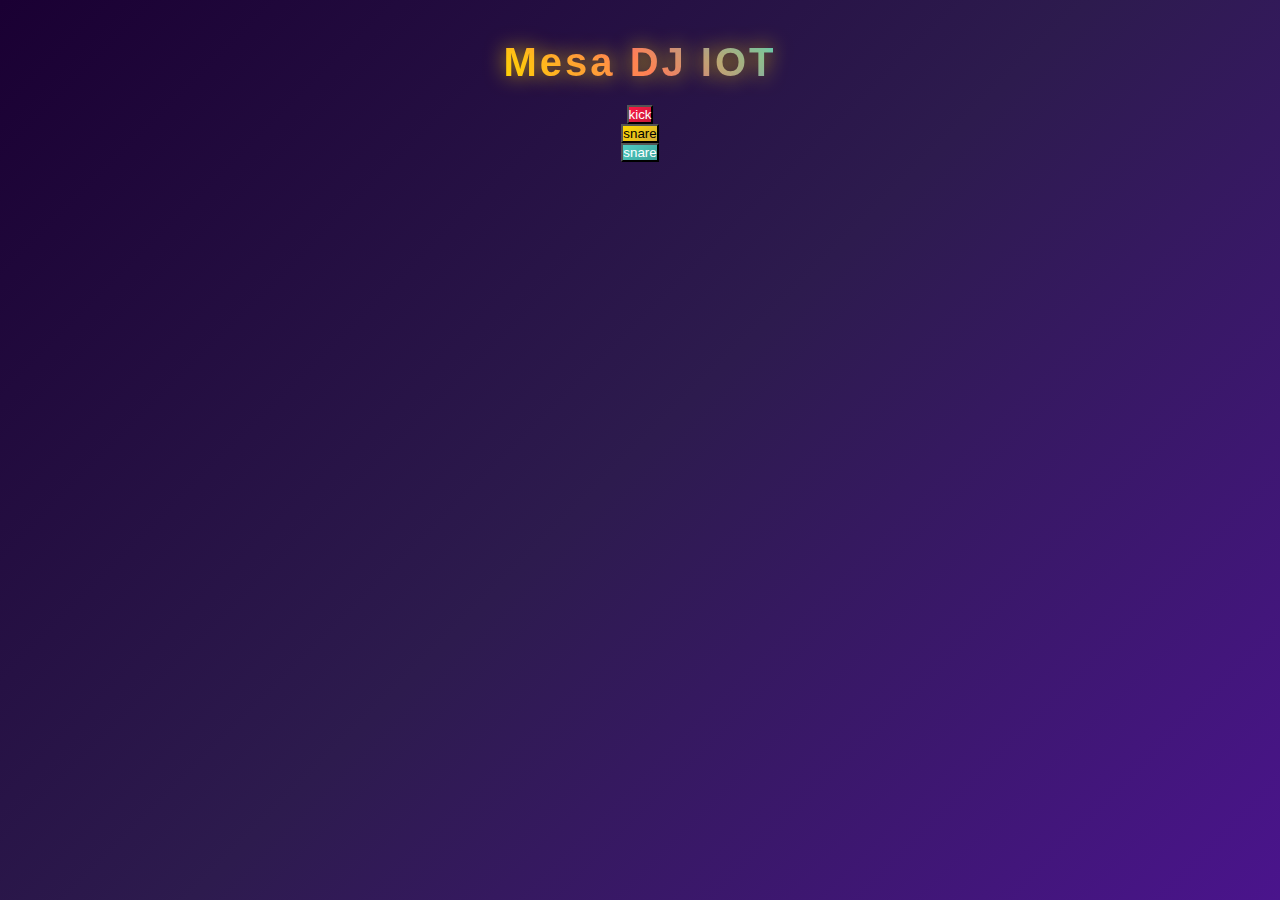
<file: index.html>
<!DOCTYPE html>
<html lang="pt-BR">
<link rel="stylesheet" href="style.css">
<head>
  <meta charset="UTF-8">
  <title>Controle do LED e Ultrassom</title>
</head>
<body>

  <h1>Mesa DJ IOT</h1>

  <button id="botao-kick" class=kick onclick="mudarEstado()">kick</button>
  <button id="botao-snare" class=snare onclick="mudarEstado()">snare</button>
  <button id="botao-hihat" class=hihat onclick="mudarEstado()">snare</button>

  <script>
    let estado = 0; // 0 = desligado, 1 = ligado
    let valor = 0;  // distância

    async function mudarEstado() {
      estado = estado === 0 ? 1 : 0;
      enviarDados();
    }

    async function enviarDados() {
      const botao = document.getElementById('botao-kick');
      botao.disabled = true;

      try {
        const resposta = await fetch(`iot.php?estado=${estado}&valor=${valor}`);
        const texto = await resposta.text();
        console.log(texto);
        
      } catch (erro) {
        console.error('Erro:', erro);
      }

      botao.disabled = false;
    }
  </script>

</body>
</html>
</file>
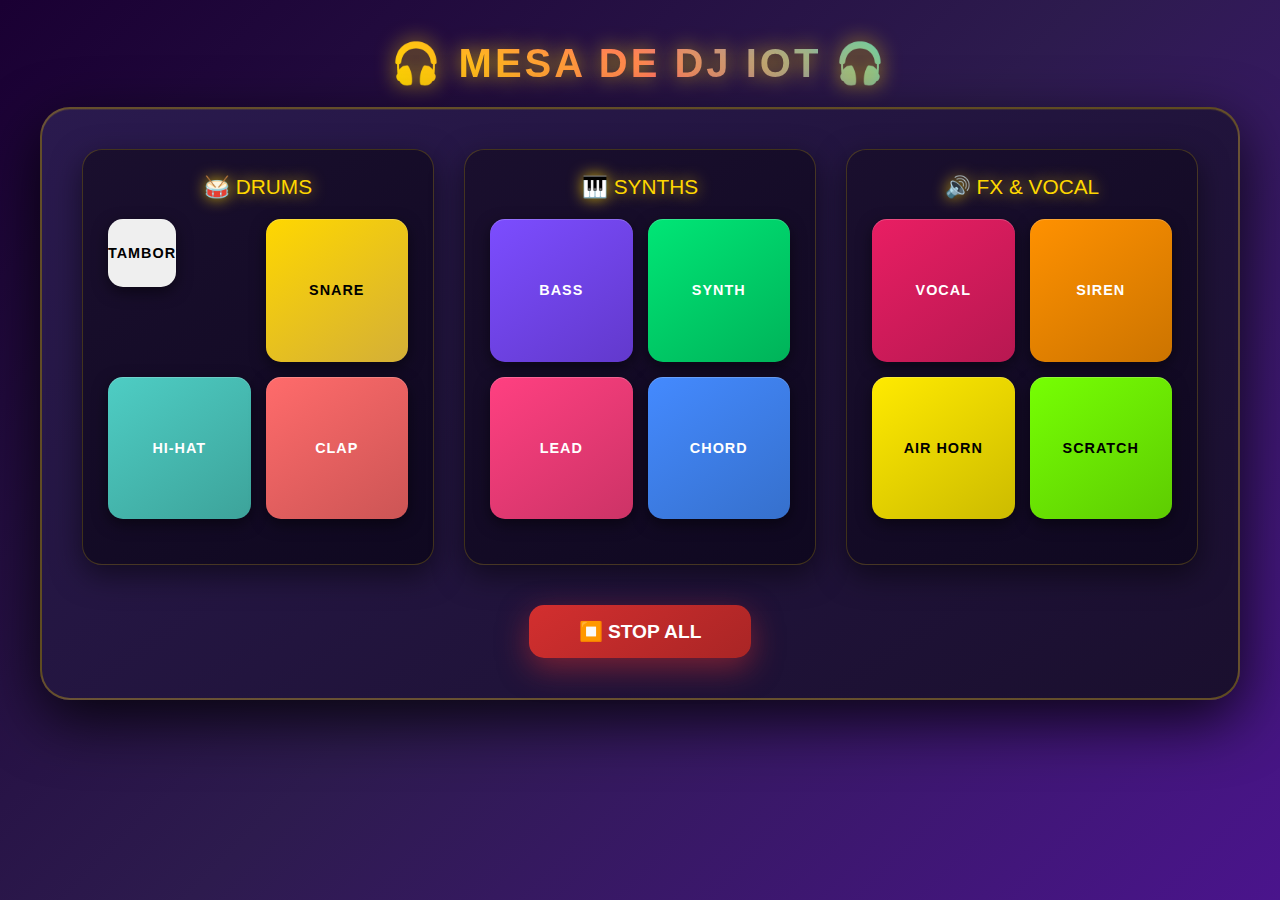
<file: inndex.html>
<!DOCTYPE html>
<html lang="pt-BR">
<head>
    <meta charset="UTF-8">
    <meta name="viewport" content="width=device-width, initial-scale=1.0">
    <title>Mesa de DJ iot</title>
    <style>
        * {
            margin: 0;
            padding: 0;
            box-sizing: border-box;
        }

        body {
            font-family: 'Arial', sans-serif;
            background: linear-gradient(135deg, #1a0033 0%, #2d1b4e 50%, #4a148c 100%);
            min-height: 100vh;
            display: flex;
            flex-direction: column;
            align-items: center;
            padding: 20px;
            color: #fff;
        }

        h1 {
            margin: 20px 0;
            font-size: 2.5em;
            text-shadow: 0 0 20px rgba(255, 215, 0, 0.7);
            letter-spacing: 3px;
            background: linear-gradient(45deg, #ffd700, #ff6b6b, #4ecdc4);
            -webkit-background-clip: text;
            -webkit-text-fill-color: transparent;
            background-clip: text;
        }

        .dj-mixer {
            background: linear-gradient(145deg, #2a1a4e, #1a0f2e);
            border-radius: 30px;
            padding: 40px;
            box-shadow: 0 20px 60px rgba(0, 0, 0, 0.8),
                        inset 0 1px 0 rgba(255, 215, 0, 0.1);
            max-width: 1200px;
            width: 100%;
            border: 2px solid rgba(255, 215, 0, 0.3);
        }

        .deck-section {
            display: grid;
            grid-template-columns: repeat(auto-fit, minmax(250px, 1fr));
            gap: 30px;
            margin-bottom: 40px;
        }

        .deck {
            background: linear-gradient(145deg, #1a0f2e, #0f0820);
            border-radius: 20px;
            padding: 25px;
            box-shadow: 0 10px 30px rgba(0, 0, 0, 0.5);
            border: 1px solid rgba(255, 215, 0, 0.2);
        }

        .deck-title {
            text-align: center;
            margin-bottom: 20px;
            font-size: 1.3em;
            color: #ffd700;
            text-shadow: 0 0 15px rgba(255, 215, 0, 0.8);
        }

        .pad-grid {
            display: grid;
            grid-template-columns: repeat(2, 1fr);
            gap: 15px;
            margin-bottom: 20px;
        }

        .pad {
            aspect-ratio: 1;
            border: none;
            border-radius: 15px;
            font-size: 0.9em;
            font-weight: bold;
            cursor: pointer;
            transition: all 0.1s ease;
            text-transform: uppercase;
            letter-spacing: 1px;
            box-shadow: 0 5px 15px rgba(0, 0, 0, 0.5),
                        inset 0 1px 0 rgba(255, 255, 255, 0.2);
        }

        .pad:active {
            transform: scale(0.95);
            box-shadow: 0 2px 8px rgba(0, 0, 0, 0.5),
                        inset 0 2px 5px rgba(0, 0, 0, 0.5);
        }

        .pad.playing {
            animation: pulse 0.3s ease;
            box-shadow: 0 0 30px currentColor;
        }

        @keyframes pulse {
            0%, 100% { transform: scale(1); }
            50% { transform: scale(1.05); }
        }

        .tambor { background: linear-gradient(145deg, #ff1744, #c41c3b); color: white; }
        .snare { background: linear-gradient(145deg, #ffd700, #d4af37); color: black; }
        .hihat { background: linear-gradient(145deg, #4ecdc4, #3da39a); color: white; }
        .clap { background: linear-gradient(145deg, #ff6b6b, #cc5555); color: white; }

        .bass { background: linear-gradient(145deg, #7c4dff, #6239cc); color: white; }
        .synth { background: linear-gradient(145deg, #00e676, #00b359); color: white; }
        .lead { background: linear-gradient(145deg, #ff4081, #cc3366); color: white; }
        .chord { background: linear-gradient(145deg, #448aff, #3670cc); color: white; }

        .vocal { background: linear-gradient(145deg, #e91e63, #b71851); color: white; }
        .siren { background: linear-gradient(145deg, #ff9100, #cc7400); color: white; }
        .horn { background: linear-gradient(145deg, #ffea00, #ccbb00); color: black; }
        .scratch { background: linear-gradient(145deg, #76ff03, #5ecc02); color: black; }

        .stop-all {
            margin-top: 30px;
            text-align: center;
        }

        .stop-all button {
            padding: 15px 50px;
            font-size: 1.2em;
            font-weight: bold;
            background: linear-gradient(145deg, #d32f2f, #a92525);
            color: white;
            border: none;
            border-radius: 15px;
            cursor: pointer;
            text-transform: uppercase;
            box-shadow: 0 10px 30px rgba(211, 47, 47, 0.5);
            transition: all 0.2s ease;
        }

        .stop-all button:hover {
            transform: translateY(-2px);
            box-shadow: 0 15px 40px rgba(211, 47, 47, 0.7);
        }

        .stop-all button:active {
            transform: translateY(0);
        }
    </style>
</head>
<body>
    <h1>🎧 MESA DE DJ IOT 🎧</h1>
    
    <div class="dj-mixer">
        <div class="deck-section">
            <!-- DECK 1: DRUMS -->
            <div class="deck">
                <div class="deck-title">🥁 DRUMS</div>
                <div class="pad-grid">
                    <form id="botoesvalor" action="iot.php">
                        <button class="pad kick" data-sound="kick" type="submit" name="tambor" value="tambor">tambor</button>
                    </form>
                    <button class="pad snare" data-sound="snare">Snare</button>
                    <button class="pad hihat" data-sound="hihat">Hi-Hat</button>
                    <button class="pad clap" data-sound="clap">Clap</button>
                </div>
            </div>

            <!-- DECK 2: SYNTHS -->
            <div class="deck">
                <div class="deck-title">🎹 SYNTHS</div>
                <div class="pad-grid">
                    <button class="pad bass" data-sound="bass">Bass</button>
                    <button class="pad synth" data-sound="synth">Synth</button>
                    <button class="pad lead" data-sound="lead">Lead</button>
                    <button class="pad chord" data-sound="chord">Chord</button>
                </div>
            </div>

            <!-- DECK 3: FX -->
            <div class="deck">
                <div class="deck-title">🔊 FX & VOCAL</div>
                <div class="pad-grid">
                    <button class="pad vocal" data-sound="vocal">Vocal</button>
                    <button class="pad siren" data-sound="siren">Siren</button>
                    <button class="pad horn" data-sound="horn">Air Horn</button>
                    <button class="pad scratch" data-sound="scratch">Scratch</button>
                </div>
            </div>
        </div>

        <div class="stop-all">
            <button id="stopAll">⏹️ STOP ALL</button>
        </div>
    </div>

    <script>
        // Event listeners para os pads (apenas visual)
        document.querySelectorAll('.pad').forEach(pad => {
            pad.addEventListener('click', function() {
                this.classList.add('playing');
                setTimeout(() => this.classList.remove('playing'), 300);
            });
        });

        
        document.getElementById('stopAll').addEventListener('click', function() {
            document.querySelectorAll('.pad').forEach(pad => {
                pad.classList.remove('playing');
            });
        });

        // Suporte para teclado
        document.addEventListener('keydown', function(e) {
            const keyMap = {
                'q': 'tambor', 'w': 'snare', 'e': 'hihat', 'r': 'clap',
                'a': 'bass', 's': 'synth', 'd': 'lead', 'f': 'chord',
                'z': 'vocal', 'x': 'siren', 'c': 'horn', 'v': 'scratch'
            };
            
            if (keyMap[e.key]) {
                const pad = document.querySelector(`[data-sound="${keyMap[e.key]}"]`);
                if (pad) pad.click();
            }
        });

        const form = document.getElementById('botoesvalor');
        form.addEventListener('submit', async (event) => {
            event.preventDefault(); // Impede o envio padrão (que recarregaria a página)

            try {
                // Pega todos os dados do formulário
                const dadosFormulario = new FormData(form);

                // Converte o FormData em uma string de parâmetros (ex: ?usuario=Joao&idade=25)
                const params = new URLSearchParams(dadosFormulario);

                // Faz a requisição GET (acrescentando os parâmetros na URL)
                const resposta = await fetch(`${form.action}?${params.toString()}`, {
                    method: 'GET'
                });

                if (!resposta.ok) {
                    throw new Error(`Erro HTTP: ${resposta.status}`);
                }

                const data = await resposta.text();
                console.log('✅ Sucesso:', data);

                // Exemplo: depois de sucesso, chama o iot.php
                const valorBotao = 'alarme'; // Exemplo de valor
                const respostaIot = await fetch(`iot.php?nome_som=${valorBotao}`);

                if (!respostaIot.ok) {
                    throw new Error(`Erro ao chamar iot.php: ${respostaIot.status}`);
                }

                const textoIot = await respostaIot.text();
                console.log('🎵 Resposta do iot.php:', textoIot);

            } catch (erro) {
                console.error('❌ Ocorreu um erro:', erro);
            }
        });
    </script>
</body>
</html>
</file>
<file: style.css>
* {
    margin: 0;
    padding: 0;
    box-sizing: border-box;
}

body {
    font-family: 'Arial', sans-serif;
    background: linear-gradient(135deg, #1a0033 0%, #2d1b4e 50%, #4a148c 100%);
    min-height: 100vh;
    display: flex;
    flex-direction: column;
    align-items: center;
    padding: 20px;
    color: #fff;
}

h1 {
    margin: 20px 0;
    font-size: 2.5em;
    text-shadow: 0 0 20px rgba(255, 215, 0, 0.7);
    letter-spacing: 3px;
    background: linear-gradient(45deg, #ffd700, #ff6b6b, #4ecdc4);
    -webkit-background-clip: text;
    -webkit-text-fill-color: transparent;
    background-clip: text;
}

.dj-mixer {
    background: linear-gradient(145deg, #2a1a4e, #1a0f2e);
    border-radius: 30px;
    padding: 40px;
    box-shadow: 0 20px 60px rgba(0, 0, 0, 0.8),
                inset 0 1px 0 rgba(255, 215, 0, 0.1);
    max-width: 1200px;
    width: 100%;
    border: 2px solid rgba(255, 215, 0, 0.3);
}

.deck-section {
    display: grid;
    grid-template-columns: repeat(auto-fit, minmax(250px, 1fr));
    gap: 30px;
    margin-bottom: 40px;
}

.deck {
    background: linear-gradient(145deg, #1a0f2e, #0f0820);
    border-radius: 20px;
    padding: 25px;
    box-shadow: 0 10px 30px rgba(0, 0, 0, 0.5);
    border: 1px solid rgba(255, 215, 0, 0.2);
}

.deck-title {
    text-align: center;
    margin-bottom: 20px;
    font-size: 1.3em;
    color: #ffd700;
    text-shadow: 0 0 15px rgba(255, 215, 0, 0.8);
}

.pad-grid {
    display: grid;
    grid-template-columns: repeat(2, 1fr);
    gap: 15px;
    margin-bottom: 20px;
}

.pad {
    aspect-ratio: 1;
    border: none;
    border-radius: 15px;
    font-size: 0.9em;
    font-weight: bold;
    cursor: pointer;
    transition: all 0.1s ease;
    text-transform: uppercase;
    letter-spacing: 1px;
    box-shadow: 0 5px 15px rgba(0, 0, 0, 0.5),
                inset 0 1px 0 rgba(255, 255, 255, 0.2);
}

.pad:active {
    transform: scale(0.95);
    box-shadow: 0 2px 8px rgba(0, 0, 0, 0.5),
                inset 0 2px 5px rgba(0, 0, 0, 0.5);
}

.pad.playing {
    animation: pulse 0.3s ease;
    box-shadow: 0 0 30px currentColor;
}

@keyframes pulse {
    0%, 100% { transform: scale(1); }
    50% { transform: scale(1.05); }
}

.kick { 
    background: linear-gradient(145deg, #ff1744, #c41c3b); 
    color: white; 
}

.snare { 
    background: linear-gradient(145deg, #ffd700, #d4af37); 
    color: black; 
}

.hihat { 
    background: linear-gradient(145deg, #4ecdc4, #3da39a); 
    color: white; 
}

.clap { 
    background: linear-gradient(145deg, #ff6b6b, #cc5555); 
    color: white; 
}

.bass { 
    background: linear-gradient(145deg, #7c4dff, #6239cc); 
    color: white; 
}

.synth { 
    background: linear-gradient(145deg, #00e676, #00b359); 
    color: white; 
}

.lead { 
    background: linear-gradient(145deg, #ff4081, #cc3366); 
    color: white; 
}

.chord { 
    background: linear-gradient(145deg, #448aff, #3670cc); 
    color: white; 
}

.vocal { 
    background: linear-gradient(145deg, #e91e63, #b71851); 
    color: white; 
}

.siren { 
    background: linear-gradient(145deg, #ff9100, #cc7400); 
    color: white; 
}

.horn { 
    background: linear-gradient(145deg, #ffea00, #ccbb00); 
    color: black; 
}

.scratch { 
    background: linear-gradient(145deg, #76ff03, #5ecc02); 
    color: black; 
}

.stop-all {
    margin-top: 30px;
    text-align: center;
}

.stop-all button {
    padding: 15px 50px;
    font-size: 1.2em;
    font-weight: bold;
    background: linear-gradient(145deg, #d32f2f, #a92525);
    color: white;
    border: none;
    border-radius: 15px;
    cursor: pointer;
    text-transform: uppercase;
    box-shadow: 0 10px 30px rgba(211, 47, 47, 0.5);
    transition: all 0.2s ease;
}

.stop-all button:hover {
    transform: translateY(-2px);
    box-shadow: 0 15px 40px rgba(211, 47, 47, 0.7);
}

.stop-all button:active {
    transform: translateY(0);
}

@media (max-width: 768px) {
    h1 {
        font-size: 1.8em;
    }

    .dj-mixer {
        padding: 25px;
    }

    .deck-section {
        grid-template-columns: 1fr;
    }

    .pad {
        font-size: 0.8em;
    }
}
</file>
